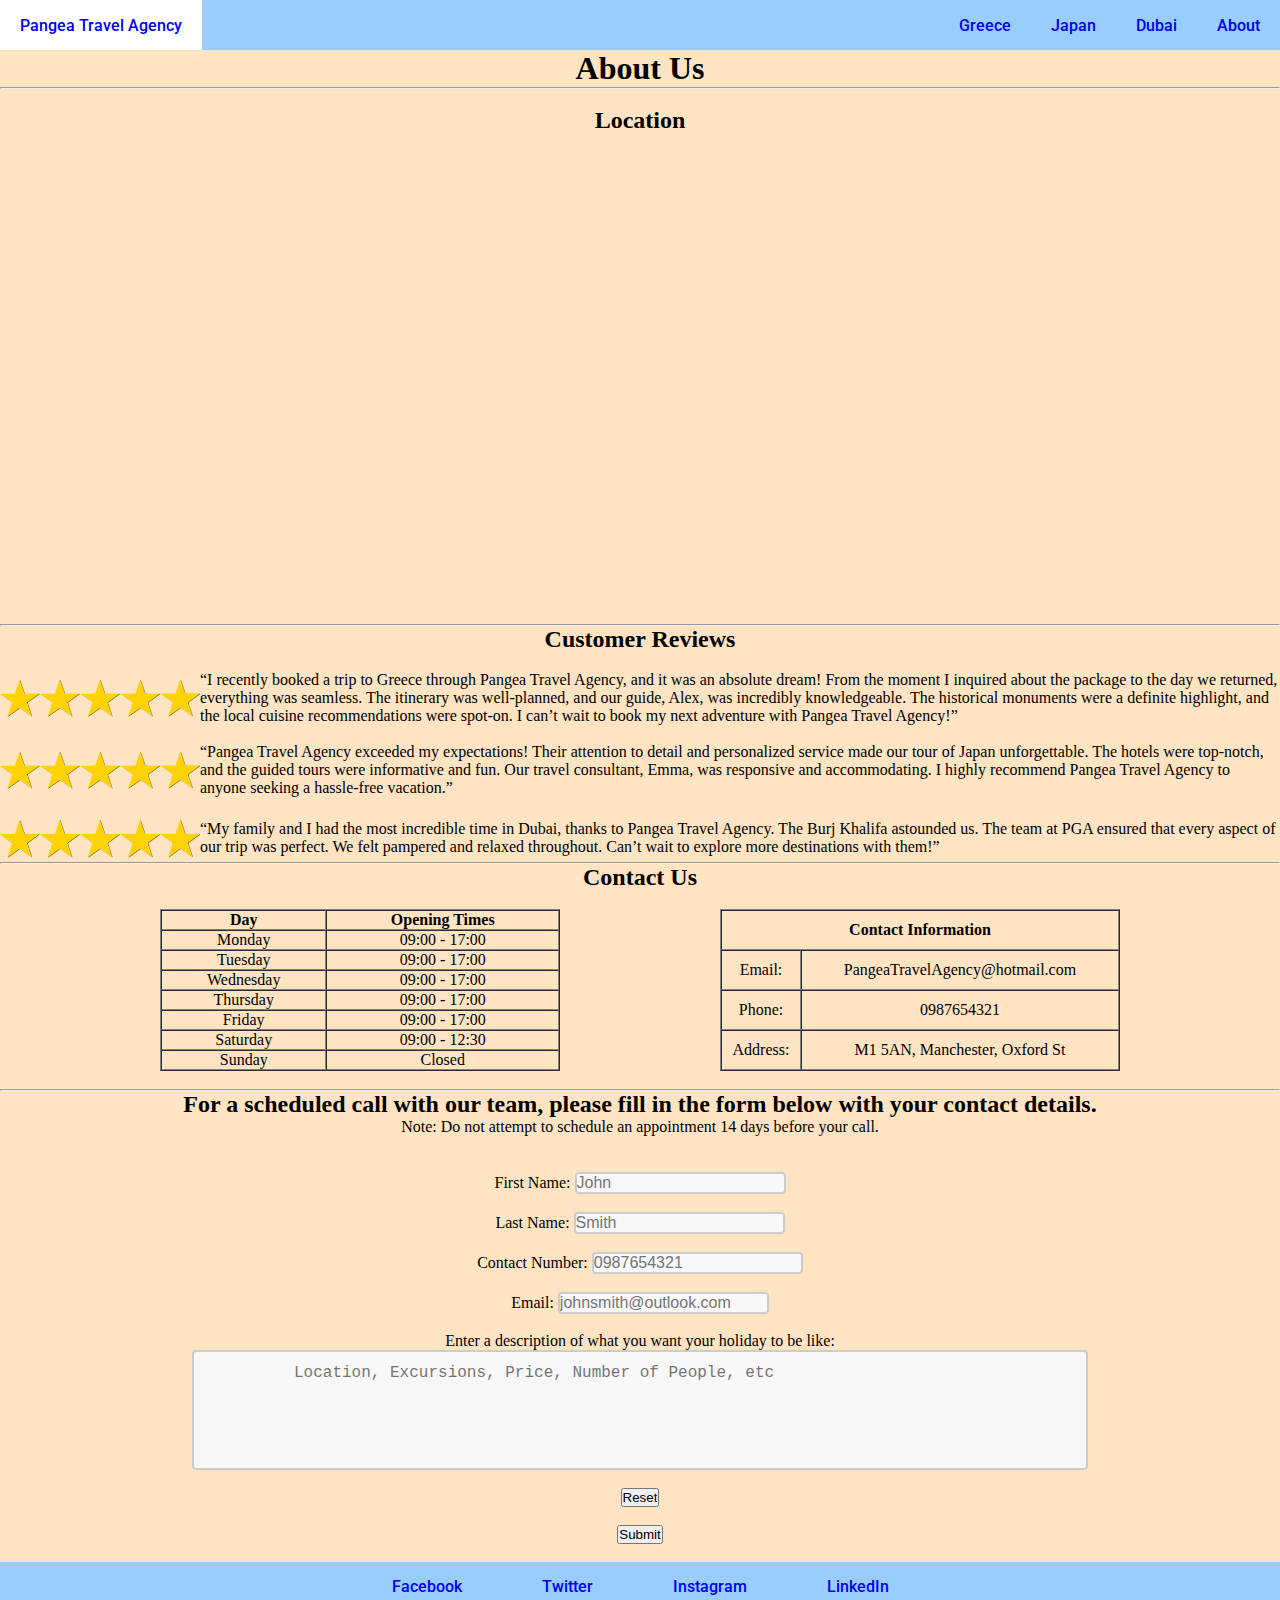
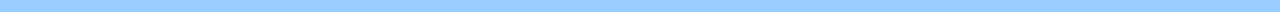
<file: About.html>
<!DOCTYPE html>
<html lang="en">
<head>
    <meta charset="UTF-8">
    <meta name="viewport" content="width=device-width, initial-scale=1.0">
    <title>About - Travel with Pangea</title>
    <link rel="stylesheet" href="style5.css">
</head>
<body>
    <nav>
        <ul>
            <li><a href="./index.html">Pangea Travel Agency</a></li>
            <li><a href="./greece2.html">Greece</a></li>
            <li><a href="./japan3.html">Japan</a></li>
            <li><a href="./dubai4.html">Dubai</a></li>
            <li><a href="./About.html">About</a></li>
        </ul>
    </nav>
    <h1>About Us</h1>
    <hr>
    <br>
    <div class="locationdiv">
        <h2>Location</h2>
        <br>
        <p><iframe src="https://www.google.com/maps/embed?pb=!1m18!1m12!1m3!1d37983.73054895842!2d-2.136339433173046!3d53.48663071099261!2m3!1f0!2f0!3f0!3m2!1i1024!2i768!4f13.1!3m3!1m2!1s0x487bb104b6dd1a0f%3A0xba65bddabb18ae52!2sGoogle%20Manchester!5e0!3m2!1sen!2suk!4v1711360537235!5m2!1sen!2suk" width="600" height="450" style="border:0;" allowfullscreen="" loading="lazy" referrerpolicy="no-referrer-when-downgrade"></iframe></p>
    </div>
    <br>
    <hr>
    <h2>Customer Reviews</h2>
    <br>
    <div class="reviews">
        <div class="review1">
        <img src="./stars.png" width="200px" alt="An image of 5 stars">
            <q class="q1">I recently booked a trip to Greece through Pangea Travel Agency, and it was an absolute dream! From the moment I inquired about the package to the day we returned, everything was seamless. The itinerary was well-planned, and our guide, Alex, was incredibly knowledgeable. The historical monuments were a definite highlight, and the local cuisine recommendations were spot-on. I can’t wait to book my next adventure with Pangea Travel Agency!</q>
        </div>
        <br>
        <div class="review2">
            <img src="./stars.png" width="200px" alt="An image of 5 stars">
            <q class="q2">Pangea Travel Agency exceeded my expectations! Their attention to detail and personalized service made our tour of Japan unforgettable. The hotels were top-notch, and the guided tours were informative and fun. Our travel consultant, Emma, was responsive and accommodating. I highly recommend Pangea Travel Agency to anyone seeking a hassle-free vacation.</q>
        </div>
        <br>
        <div class="review3">
            <img src="./stars.png" width="200px" alt="An image of 5 stars">
            <q class="q3">My family and I had the most incredible time in Dubai, thanks to Pangea Travel Agency. The Burj Khalifa astounded us. The team at PGA ensured that every aspect of our trip was perfect. We felt pampered and relaxed throughout. Can’t wait to explore more destinations with them!</q>
        </div>
    </div>
    <hr>
    <h2>Contact Us</h2>
    <br>

    <div class="contactinformation">
        <!-- <div class="Openingtimes">
            <h3>Opening Times:</h3>
            <p>Monday - 09:00 - 17:00</p>
            <p>Tuesday - 09:00 - 17:00</p>
            <p>Wednesday - 09:00 - 17:00</p>
            <p>Thursday - 09:00 - 17:00</p>
            <p>Friday - 09:00 - 17:00</p>
            <p>Saturday - 09:00 - 17:00</p>
            <p>Sunday - Closed</p>
        </div>
        <div class="contactinformation2"> -->
        <table width="400" align="center" border="1" cellspacing="0" cellpadding="0">
            <tr>
                <th>Day</th>
                <th>Opening Times</th>
            </tr>
            <tr>
                <td>Monday</td>
                <td>09:00 - 17:00</td>
            </tr>
            <tr>
                <td>Tuesday</td>
                <td>09:00 - 17:00</td>
            </tr>
            <tr>
                <td>Wednesday</td>
                <td>09:00 - 17:00</td>
            </tr>
            <tr>
                <td>Thursday</td>
                <td>09:00 - 17:00</td>
            </tr>
            <tr>
                <td>Friday</td>
                <td>09:00 - 17:00</td>
            </tr>
            <tr>
                <td>Saturday</td>
                <td>09:00 - 12:30</td>
            </tr>
            <tr>
                <td>Sunday</td>
                <td>Closed</td>
            </tr>
        </table>
        <table width="400" align="center" border="1" cellspacing="0" cellpadding="0">
            <tr>
                <th colspan="2">Contact Information</th>
            </tr>
            <tr>
                <td>Email:</td>
                <td>PangeaTravelAgency@hotmail.com</td>
            </tr>
            <tr>
                <td>Phone:</td>
                <td>0987654321
            </tr>
            <tr>
                <td>Address:</td>
                <td>M1 5AN, Manchester, Oxford St
            </tr>
        </table>
            <!-- <h3>Contact Information</h3>
            <br>
            <p>Email: PangeaTravelAgency@hotmail.com</p>
        <br>
            <p>Phone: 0987654321</p>
        <br>
            <p>Address: M1 5AN, Manchester, Oxford St</p>

        </div> -->
    </div>
    <br>
    <hr>
    <h2>For a scheduled call with our team, please fill in the form below with your contact details.</h2>
    <p class="p1">Note: Do not attempt to schedule an appointment 14 days before your call.</p>

    <br>
    <br>

    <form>
        <div class="formfirstname">
            <!-- TELLS USER WHAT TO PUT IN -->
            <label for="fname">First Name:</label>
            <input type="text" id="fname" name="fname" placeholder="John">
        </div>
        <br>
        <div class="formlastname">
            <!-- TELLS USER WHAT TO PUT IN -->
            <label for="lname">Last Name:</label>
            <input type="text" id="lname" name="lname" placeholder="Smith">
        </div>
        <br>
        <div class="formnumber">
            <!-- TELLS USER WHAT TO PUT IN -->
            <label for="fnumber">Contact Number:</label>
            <input type="integer" id="fnumber" name="fnumber" placeholder="0987654321">
        </div>
        <br>
        <div class="formemail">
            <!-- TELLS USER WHAT TO PUT IN -->
            <label for="email">Email:</label>
            <input type="text" id="email" name="email" placeholder="johnsmith@outlook.com">
        </div>
        <br>
        <div class="formdescription">
            <!-- TELLS USER WHAT TO PUT IN -->
            <div class="fd">
                <label for="fd">Enter a description of what you want your holiday to be like:</label>
            </div>
            <textarea type="text" id="fd" name="fd" placeholder="Location, Excursions, Price, Number of People, etc"></textarea>
        </div>
        <br>
        <div class="formreset">
            <input type="reset">
        </div>
        <br>
        <div class="formsubmit">
            <input type="submit">
        </div>
    </form>
    <br>

    <nav2>
        <ul>
            <li><a href="./About.html">Facebook</a></li>
            <li><a href="./About.html">Twitter</a></li>
            <li><a href="./About.html">Instagram</a></li>
            <li><a href="./About.html">LinkedIn</a></li>
        </ul>
    </nav2>

</body>
</html>
</file>
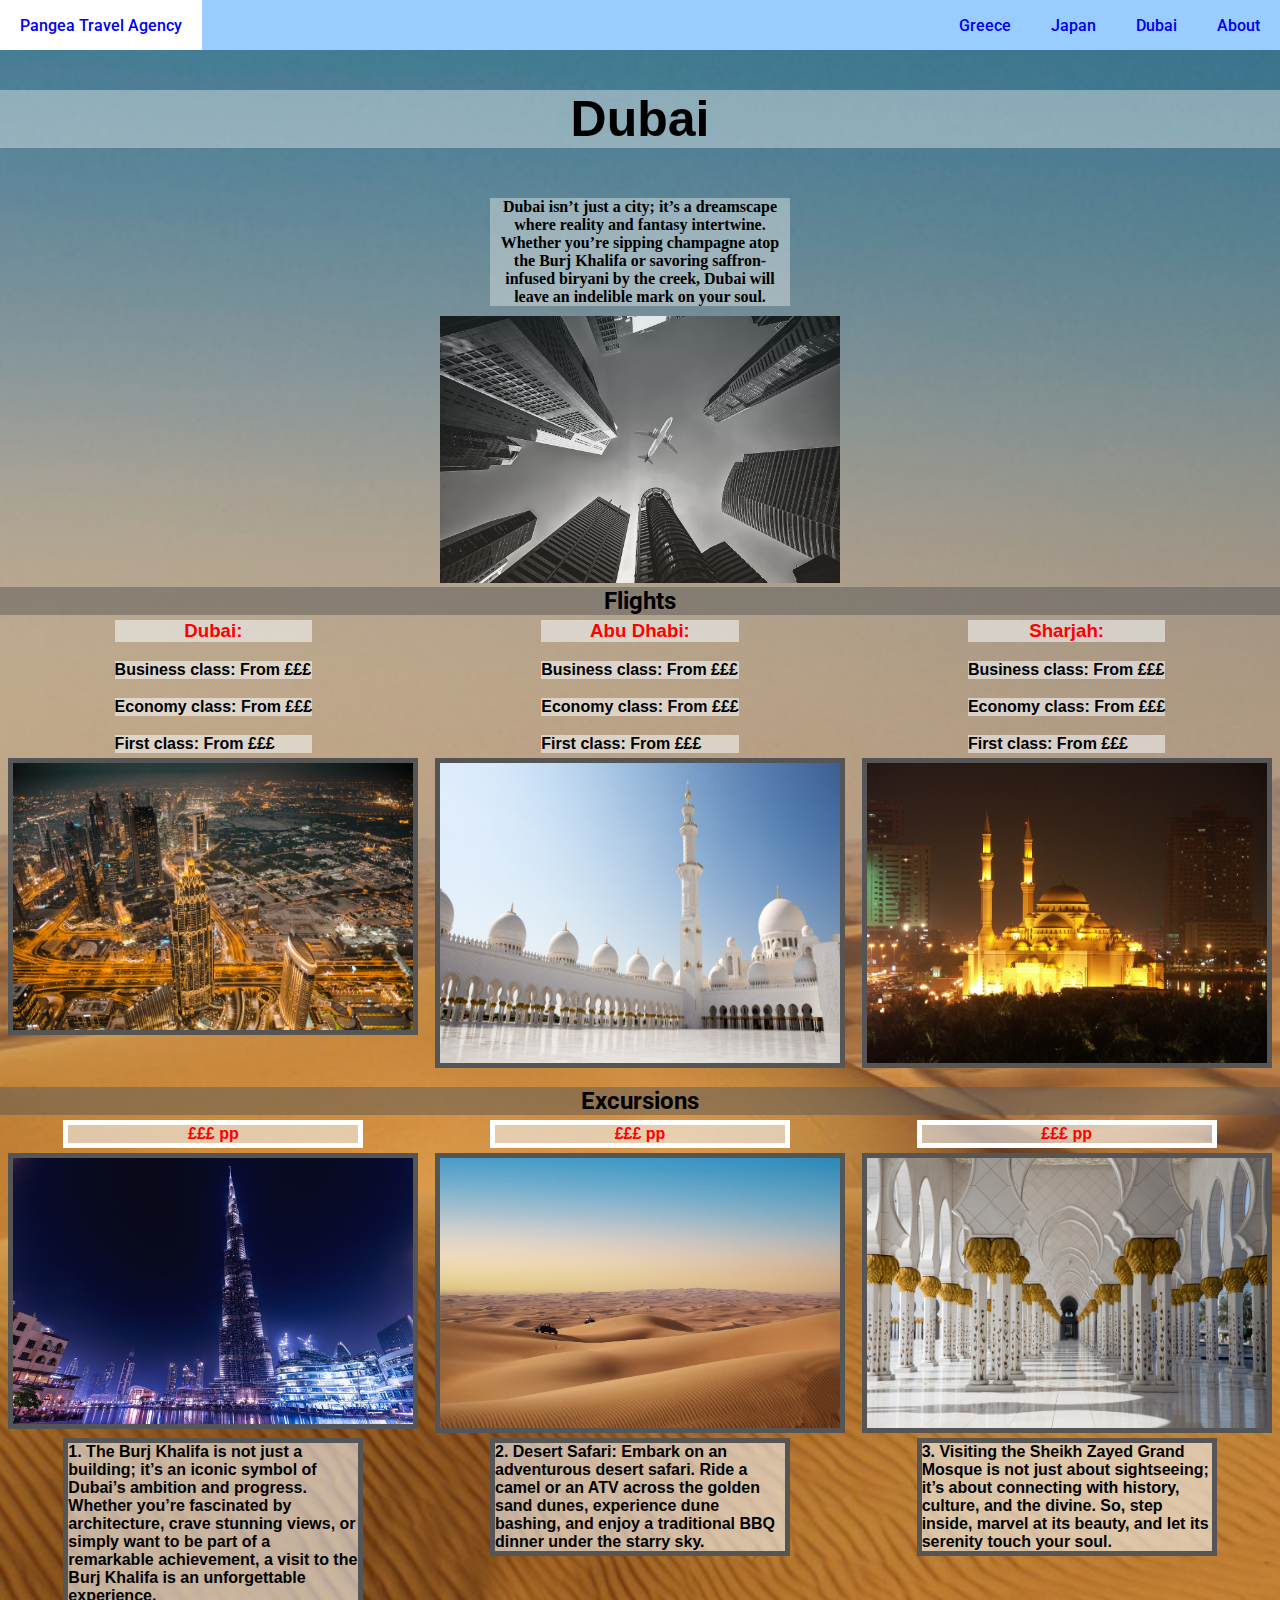
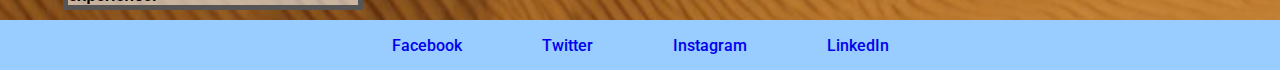
<file: dubai4.html>
<!DOCTYPE html>
<html lang="en">
<head>
    <meta charset="UTF-8">
    <meta name="viewport" content="width=device-width, initial-scale=1.0">
    <title>Travel to Dubai - Travel with Pangea</title>
    <link rel="stylesheet" href="style4.css">
</head>
<body>
    <!-- TOP NAVIGATION BAR -->
    <nav>
        <ul>
            <li><a href="./index.html">Pangea Travel Agency</a></li>
            <li><a href="./greece2.html">Greece</a></li>
            <li><a href="./japan3.html">Japan</a></li>
            <li><a href="./dubai4.html">Dubai</a></li>
            <li><a href="./About.html">About</a></li>
        </ul>
    </nav>

    <h1>Dubai</h1>

    <div class="paragraph1">
        <p>Dubai isn’t just a city; it’s a dreamscape where reality and fantasy intertwine. Whether you’re sipping champagne atop the Burj Khalifa or savoring saffron-infused biryani by the creek, Dubai will leave an indelible mark on your soul. </p>
    </div>

    <div class="airplane1">
        <img src="./airplane.jpg" alt="A grey stock image of an airplane." width="400px"/>
    </div>

    <h2>Flights</h2>

    <div class="pricesofflights">
       <!-- <h2>Flights</h2> -->
       <div class="Okinawa">
        <h3>Dubai:</h3>
            <br>
            <p>Business class: From £££</p>
            <br>
            <p>Economy class: From £££</p>
            <br>
            <p>First class: From £££</p>
        </div>
        <div class="BusinessClass">
            <h3>Abu Dhabi:</h3>
                <br>
            <p>Business class: From £££</p>
            <br>
            <p>Economy class: From £££</p>
            <br>
            <p>First class: From £££</p>
        </div>
        <div class="BusinessClass">
            <h3>Sharjah:</h3>
                <br>
            <p>Business class: From £££</p>
            <br>
            <p>Economy class: From £££</p>
            <br>
            <p>First class: From £££</p>
        </div>
    </div>

    <div class="flightsimages">
        <div class="japan1">
                <img src="./Dubai.jpg" alt="A picture of Dubai at night.  The lights are dazzling as the city stays alive at night, with cars driving and lights brightening the sky." width="400px"/>
        </div>
            <img src="./Abu dhabi.jpg" alt="A picture of Abu Dhabi, more specifically, the Mosque that is located there. Learn more about this below!" width="400px"/>
            <img src="./Sharjah.jpg" alt="An image of Sharjah - A city within the UAE.  Not as popular as the other cities, but still a centre for education and culture" width="400px" />
        </a>
    </div>
    <!-- <div class="paragraph2">
        <p>Dubai isn’t just a city; it’s a dreamscape where reality and fantasy intertwine. Whether you’re sipping champagne atop the Burj Khalifa or savoring saffron-infused biryani by the creek, Dubai will leave an indelible mark on your soul. </p>
    </div> -->
    <br>

    <!-- PRICES -->
    <h2>Excursions</h2>

    <!-- <div class="paragraph2">
        <p>Dubai isn’t just a city; it’s a dreamscape where reality and fantasy intertwine. Whether you’re sipping champagne atop the Burj Khalifa or savoring saffron-infused biryani by the creek, Dubai will leave an indelible mark on your soul. </p>
    </div> -->

    <!-- PRICES -->

    <div class="textforimages2">
        <div class="pricebox1">
            <p>£££ pp</p>
        </div>
        <div class="pricebox2">
            <p>£££ pp</p>
        </div>
        <div class="pricebox3">
            <p>£££ pp</p>
        </div>
    </div>

    <div class="container1">
        
    <div class="textforimages2">
        <div class="dubai1">
                <img src="./burjkhalifa.jpg" alt="A picture of the Burj Khalifa.  Learn more below" width="400px"/>
        </div>
            <img src="./sanduneofdubai.jpg" alt="A sand dune of Dubai.  We can see little hills and sand as far as the eye can see.  Dune buggys are being ridden on these.  Learn more below!" width="400px"/>
            <img src="./mosquedubai.jpg" alt="The grand mosque in Abu Dhabi.  A remarkable design.  Learn more below!" width="400px"/>
        </a>
    </div>
    <div class="textforimages">
        <div class="box1">
            <p>1. The Burj Khalifa is not just a building; it’s an iconic symbol of Dubai’s ambition and progress. Whether you’re fascinated by architecture, crave stunning views, or simply want to be part of a remarkable achievement, a visit to the Burj Khalifa is an unforgettable experience. </p>
        </div>
        <div class="box2">
            <p>2. Desert Safari: Embark on an adventurous desert safari. Ride a camel or an ATV across the golden sand dunes, experience dune bashing, and enjoy a traditional BBQ dinner under the starry sky.  </p>
        </div>
        <div class="box3">
            <p>3. Visiting the Sheikh Zayed Grand Mosque is not just about sightseeing; it’s about connecting with history, culture, and the divine. So, step inside, marvel at its beauty, and let its serenity touch your soul.</p>
        </div>
    </div>

    
    <nav2>
        <ul>
            <li><a href="./dubai4.html">Facebook</a></li>
            <li><a href="./dubai4.html">Twitter</a></li>
            <li><a href="./dubai4.html">Instagram</a></li>
            <li><a href="./dubai4.html">LinkedIn</a></li>
        </ul>
    </nav2>

    <!-- <span style="display:inline-block; width: 20px;"></span> -->
</body>
</html>
</file>
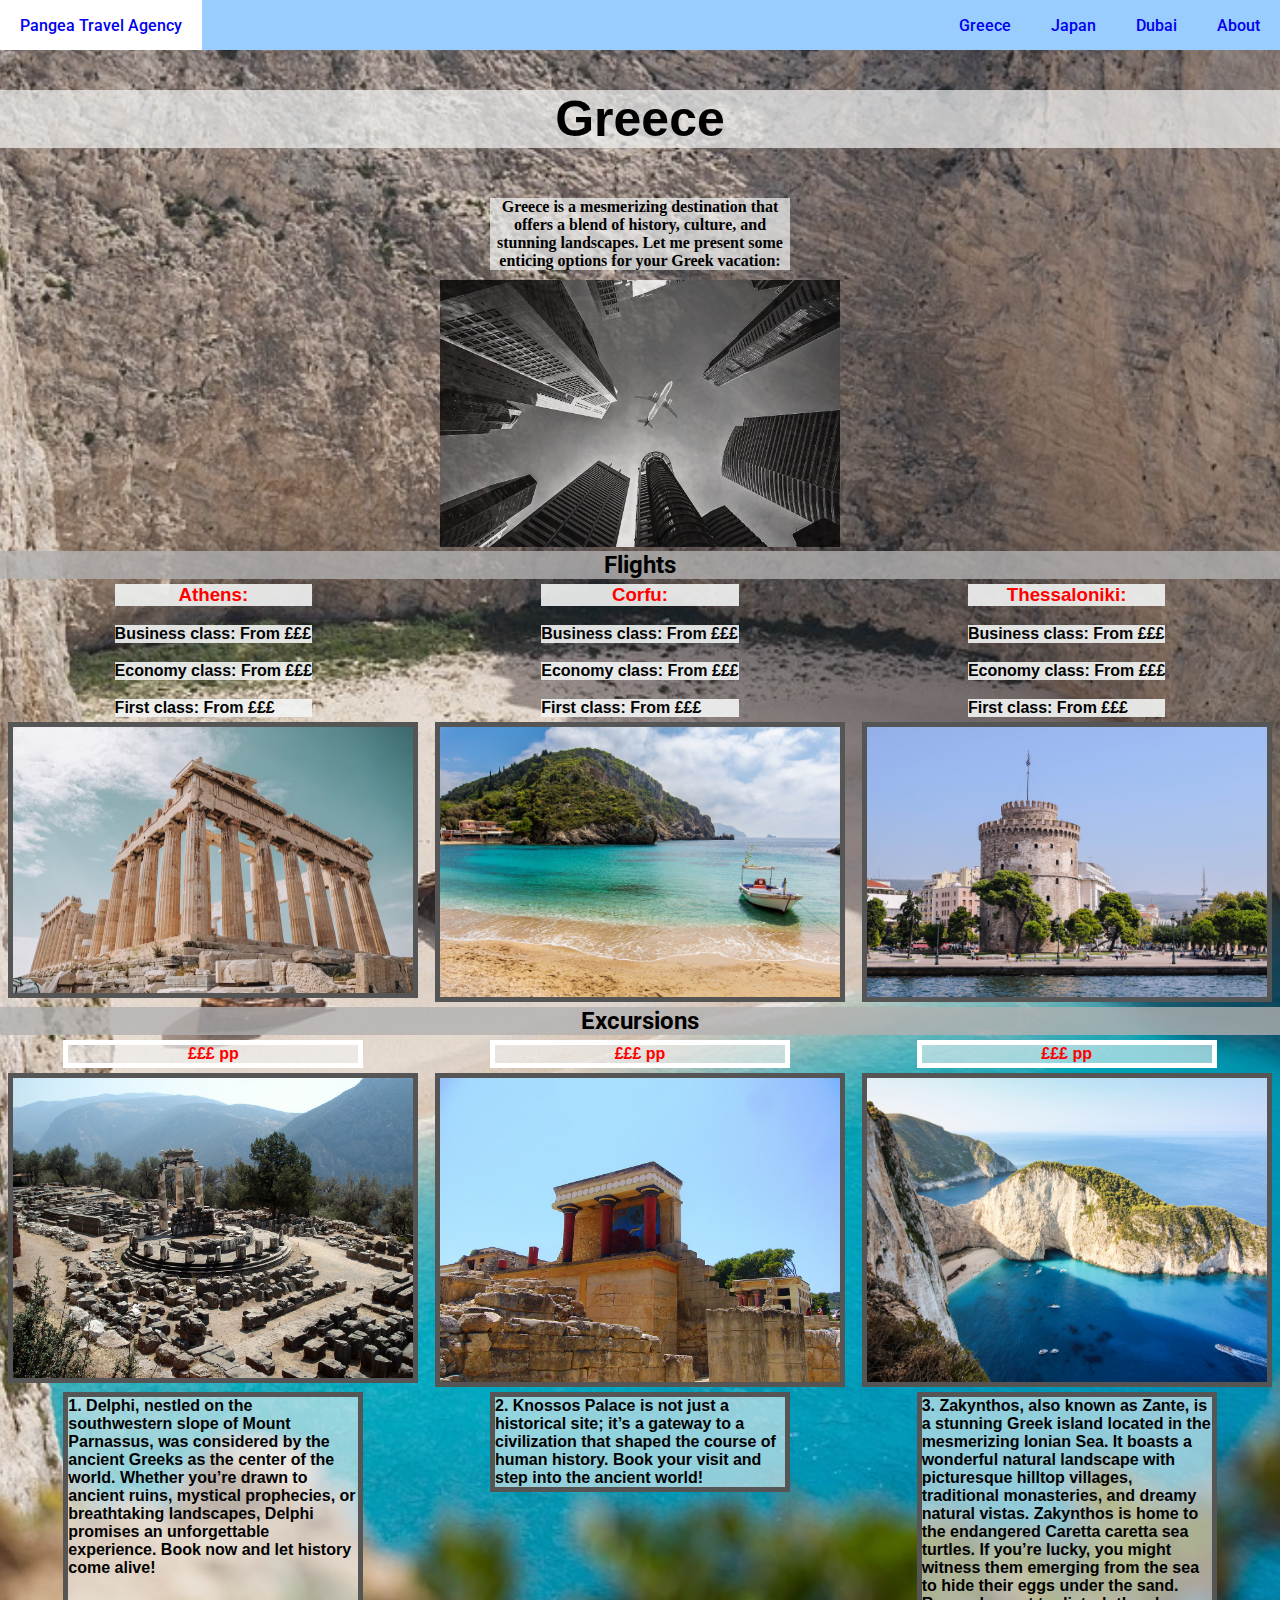
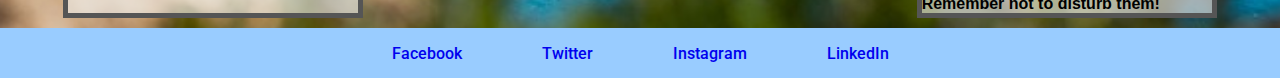
<file: greece2.html>
<!DOCTYPE html>
<html lang="en">
<head>
    <meta charset="UTF-8">
    <meta name="viewport" content="width=device-width, initial-scale=1.0">
    <title>Travel to Greece - Travel with Pangea</title>
    <link rel="stylesheet" href="style2.css">
</head>
<body>
    <!-- TOP NAVIGATION BAR -->
    <nav>
        <ul>
            <li><a href="./index.html">Pangea Travel Agency</a></li>
            <li><a href="./greece2.html">Greece</a></li>
            <li><a href="./japan3.html">Japan</a></li>
            <li><a href="./dubai4.html">Dubai</a></li>
            <li><a href="./About.html">About</a></li>
        </ul>
    </nav>

    <h1>Greece</h1>

    <div class="paragraph1">
        <p>Greece is a mesmerizing destination that offers a blend of history, culture, and stunning landscapes. Let me present some enticing options for your Greek vacation:</p>
    </div>

    <div class="airplane1">
        <img src="./airplane.jpg" alt="A grey stock image of an airplane." width="400px"/>
    </div>

    <h2>Flights</h2>

    <div class="pricesofflights">
       <!-- <h2>Flights</h2> -->
       <div class="Okinawa">
        <h3>Athens:</h3>
            <br>
            <p>Business class: From £££</p>
            <br>
            <p>Economy class: From £££</p>
            <br>
            <p>First class: From £££</p>
        </div>
        <div class="BusinessClass">
            <h3>Corfu:</h3>
                <br>
            <p>Business class: From £££</p>
            <br>
            <p>Economy class: From £££</p>
            <br>
            <p>First class: From £££</p>
        </div>
        <div class="BusinessClass">
            <h3>Thessaloniki:</h3>
                <br>
            <p>Business class: From £££</p>
            <br>
            <p>Economy class: From £££</p>
            <br>
            <p>First class: From £££</p>
        </div>
    </div>

    <div class="flightsimages">
        <div class="japan1">
                <img src="./greece_2.jpeg" alt="A picture of the parthenon in Athens for the purposes of advertising" width="400px"/>
        </div>
            <img src="./Corfu.jpg" alt="A picture of Corfu - Greece" width="400px"/>
            <img src="./Thessaloniki.jpg" alt="An image a castle in Thessaloniki to advertise the location" width="400px" />
        </a>
    </div>

    <!-- <div class="paragraph2">
        <p>Dubai isn’t just a city; it’s a dreamscape where reality and fantasy intertwine. Whether you’re sipping champagne atop the Burj Khalifa or savoring saffron-infused biryani by the creek, Dubai will leave an indelible mark on your soul. </p>
    </div> -->
    
    <!-- PRICES -->
    <h2>Excursions</h2>

    <div class="textforimages2">
        <div class="pricebox1">
            <p>£££ pp</p>
        </div>
        <div class="pricebox2">
            <p>£££ pp</p>
        </div>
        <div class="pricebox3">
            <p>£££ pp</p>
        </div>
    </div>

    <div class="container1">
        
    <div class="textforimages2">
        <div class="greece1">
                <img src="./greece_6-delphi.jpg" alt="A picture of the delphi. More information on this below." width="400px"/>
        </div>
            <img src="./greece_7-palaceofknosos.jpg" alt="A picture of the palace of knosos.  More information of this below" width="400px"/>
            <img src="./greece_4.jpeg" alt="An image of a part of the Greek isand of Zakynthos.  More on this below" width="400px"/>
        </a>
    </div>
    <div class="textforimages">
        <div class="box1">
            <p>1.  Delphi, nestled on the southwestern slope of Mount Parnassus, was considered by the ancient Greeks as the center of the world. Whether you’re drawn to ancient ruins, mystical prophecies, or breathtaking landscapes, Delphi promises an unforgettable experience.  Book now and let history come alive! </p>
        </div>
        <div class="box2">
            <p>2. Knossos Palace is not just a historical site; it’s a gateway to a civilization that shaped the course of human history. Book your visit and step into the ancient world! </p>
        </div>
        <div class="box3">
            <p>3. Zakynthos, also known as Zante, is a stunning Greek island located in the mesmerizing Ionian Sea. It boasts a wonderful natural landscape with picturesque hilltop villages, traditional monasteries, and dreamy natural vistas. Zakynthos is home to the endangered Caretta caretta sea turtles. If you’re lucky, you might witness them emerging from the sea to hide their eggs under the sand. Remember not to disturb them!</p>
        </div>
    </div>

    
    <nav2>
        <ul>
            <li><a href="./greece2.html">Facebook</a></li>
            <li><a href="./greece2.html">Twitter</a></li>
            <li><a href="./greece2.html">Instagram</a></li>
            <li><a href="./greece2.html">LinkedIn</a></li>
        </ul>
    </nav2>

    <!-- <span style="display:inline-block; width: 20px;"></span> -->
</body>
</html>
</file>
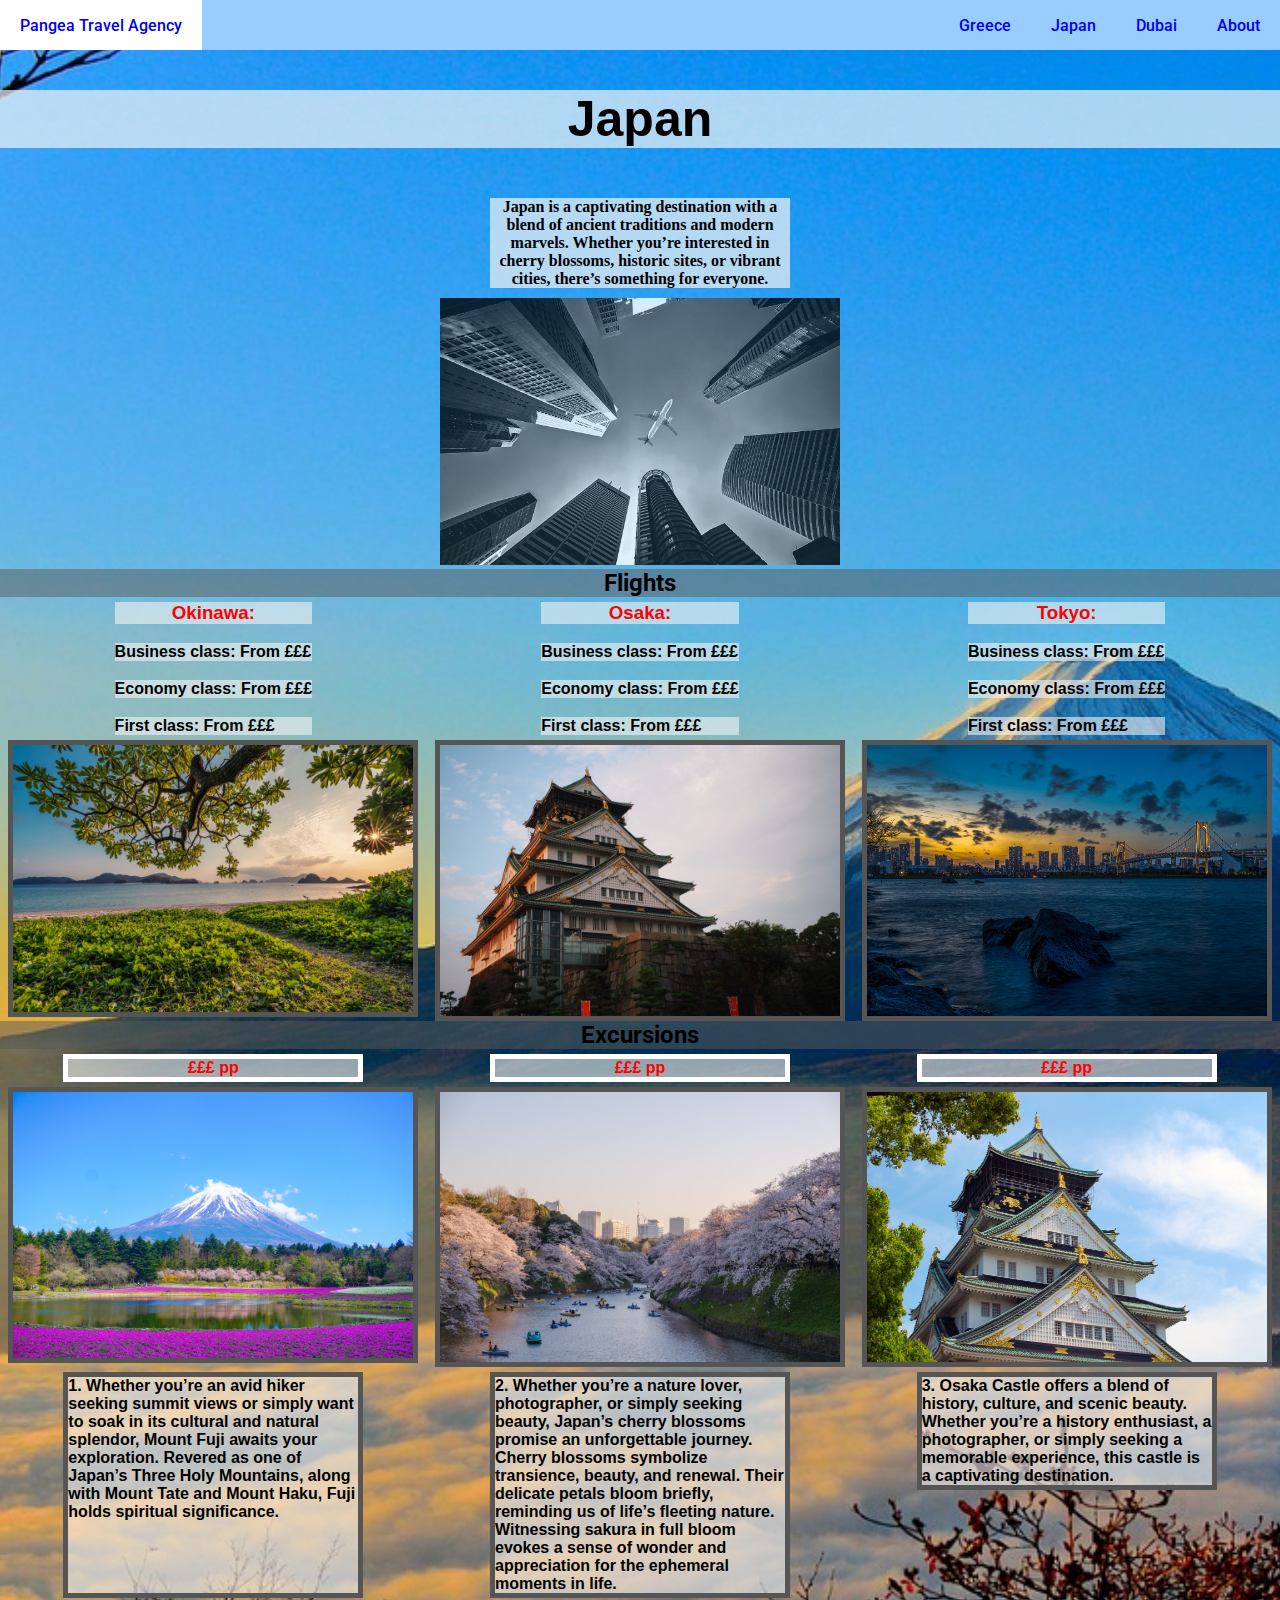
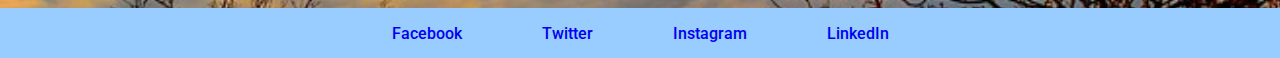
<file: japan3.html>
<!DOCTYPE html>
<html lang="en">
<head>
    <meta charset="UTF-8">
    <meta name="viewport" content="width=device-width, initial-scale=1.0">
    <title>Travel to Japan - Travel with Pangea</title>
    <link rel="stylesheet" href="style3.css">
</head>
<body>
    <!-- TOP NAVIGATION BAR -->
    <nav>
        <ul>
            <li><a href="./index.html">Pangea Travel Agency</a></li>
            <li><a href="./greece2.html">Greece</a></li>
            <li><a href="./japan3.html">Japan</a></li>
            <li><a href="./dubai4.html">Dubai</a></li>
            <li><a href="./About.html">About</a></li>
        </ul>
    </nav>

    <h1>Japan</h1>

    <div class="paragraph1">
        <p>Japan is a captivating destination with a blend of ancient traditions and modern marvels. Whether you’re interested in cherry blossoms, historic sites, or vibrant cities, there’s something for everyone.</p>
    </div>

    <div class="airplane1">
        <img src="./airplane.jpg" alt="A grey stock image of an airplane." width="400px"/>
    </div>

    <h2>Flights</h2>

    <div class="pricesofflights">
       <!-- <h2>Flights</h2> -->
       <div class="Okinawa">
        <h3>Okinawa:</h3>
            <br>
            <p>Business class: From £££</p>
            <br>
            <p>Economy class: From £££</p>
            <br>
            <p>First class: From £££</p>
        </div>
        <div class="BusinessClass">
            <h3>Osaka:</h3>
                <br>
            <p>Business class: From £££</p>
            <br>
            <p>Economy class: From £££</p>
            <br>
            <p>First class: From £££</p>
        </div>
        <div class="BusinessClass">
            <h3>Tokyo:</h3>
                <br>
            <p>Business class: From £££</p>
            <br>
            <p>Economy class: From £££</p>
            <br>
            <p>First class: From £££</p>
        </div>
    </div>

    <div class="flightsimages">
        <div class="japan1">
                <img src="./Okinawa.jpg" alt="A picture of Okinawa." width="400px"/>
        </div>
            <img src="./Osaka.jpg" alt="A picture of Osaka" width="400px"/>
            <img src="./Tokyo.jpg" alt="An image of Tokyo" width="400px" />
        </a>
    </div>

    <h2>Excursions</h2>

    <!-- <div class="paragraph2">
        <p>Dubai isn’t just a city; it’s a dreamscape where reality and fantasy intertwine. Whether you’re sipping champagne atop the Burj Khalifa or savoring saffron-infused biryani by the creek, Dubai will leave an indelible mark on your soul. </p>
    </div> -->

    <!-- PRICES -->

    <div class="textforimages2">
        <div class="pricebox1">
            <p>£££ pp</p>
        </div>
        <div class="pricebox2">
            <p>£££ pp</p>
        </div>
        <div class="pricebox3">
            <p>£££ pp</p>
        </div>
    </div>

    <div class="container1">
        
    <div class="textforimages2">
        <div class="japan1">
                <img src="./mount-fuji-8010752_1920.jpg" alt="A picture of Mount Fuji in Japan" width="400px"/>
        </div>
            <img src="./japan_5.jpeg" alt="A picture of a couple of Japan's famous cherry blossom trees on both sides of a clean, blue river." width="400px"/>
            <img src="./osaka 2.jpg" alt="An image of Osaka's traditional and famous Osaka castle.  Learn more about this below" width="400px"/>
        </a>
    </div>
    <div class="textforimages">
        <div class="box1">
            <p>1. Whether you’re an avid hiker seeking summit views or simply want to soak in its cultural and natural splendor, Mount Fuji awaits your exploration.  Revered as one of Japan’s Three Holy Mountains, along with Mount Tate and Mount Haku, Fuji holds spiritual significance.  </p>
        </div>
        <div class="box2">
            <p>2. Whether you’re a nature lover, photographer, or simply seeking beauty, Japan’s cherry blossoms promise an unforgettable journey. Cherry blossoms symbolize transience, beauty, and renewal. Their delicate petals bloom briefly, reminding us of life’s fleeting nature. Witnessing sakura in full bloom evokes a sense of wonder and appreciation for the ephemeral moments in life.</p>
        </div>
        <div class="box3">
            <p>3. Osaka Castle offers a blend of history, culture, and scenic beauty. Whether you’re a history enthusiast, a photographer, or simply seeking a memorable experience, this castle is a captivating destination.</p>
        </div>
    </div>

    
    <nav2>
        <ul>
            <li><a href="./japan3.html">Facebook</a></li>
            <li><a href="./japan3.html">Twitter</a></li>
            <li><a href="./japan3.html">Instagram</a></li>
            <li><a href="./japan3.html">LinkedIn</a></li>
        </ul>
    </nav2>

    <!-- <span style="display:inline-block; width: 20px;"></span> -->
</body>
</html>
</file>
<file: style5.css>
@import url('https://fonts.googleapis.com/css2?family=IM+Fell+DW+Pica:ital@0;1&family=Roboto:ital,wght@0,100;0,300;0,400;0,500;0,700;0,900;1,100;1,300;1,400;1,500;1,700;1,900&display=swap');

@import url('https://fonts.googleapis.com/css2?family=Roboto+Mono:ital,wght@0,100..700;1,100..700&family=Roboto:ital,wght@0,100;0,300;0,400;0,500;0,700;0,900;1,100;1,300;1,400;1,500;1,700;1,900&display=swap');

* {
    margin: 0px;
    padding: 0px;
    /* ANY ELEMENTS SIZE WILL NOT AFFECT THE BORDER OR SIZING */
    box-sizing: border-box;
}

body {
    background-color: #ffe4c4;
}

/* REFORMATS BACKGROUND OF NAV BAR ITSELF ONLY */
nav {
    background-color: #99CCFF;
    box-shadow: 3px 3px 5px rgba(red, green, blue, alpha);
}
/* UNORDERED LIST SPANS ENTIRETY OF WEBPAGE HORIZONTALLY */
nav ul {
    width: 100%;
    list-style-type: none;
    display: flex;
    justify-content: flex-end;
    align-items: center;
    /* NAV BAR IS COLOURED, CONTENTS ARE AT THE END OF THE PAGE AND CENTRE OF ITS BOX */
    /* height: ; */

}

nav li {
    height: 50px;
}

/* ADJUSTS LINKS */
nav a {
    height: 100%;
    padding: 0 20px;
    text-decoration: none;
    /* REMOVES UNDERLINE */
    display: flex;
    align-items: center;
    font-family: "Roboto", sans-serif;
    font-weight: 500;
    font-style: normal;

}

nav a:hover {
    background-color: #FFFFFF;
}

/* ALIGNS ONLY FIRST IN LIST TO THE LEFT*/
nav li:first-child {
    margin-right: auto;
}


h1 {
    text-align: center;
}

.locationdiv {
    display: block;
    text-align: center;
}

h2 {
    text-align: center;
}

q {
    font-weight: 500;
}

.review1 {
    display: flex;
    align-items: center;
}
.review2 {
    display: flex;
    align-items: center;
}

.review3 {
    display: flex;
    align-items: center;
}

.contactinformation{
    display: flex;
    justify-content: space-evenly;
}


.p1 {
    text-align: center;
}

form {
    display: block;
    text-align: center;
    font-size: 16px;
}

#fname {
    box-sizing: border-box;
    border: 2px solid #ccc;
    border-radius: 4px;
    background-color: #f8f8f8;
    font-size: 16px;
}

#lname {
    box-sizing: border-box;
    border: 2px solid #ccc;
    border-radius: 4px;
    background-color: #f8f8f8;
    font-size: 16px;
}

#email {
    box-sizing: border-box;
    border: 2px solid #ccc;
    border-radius: 4px;
    background-color: #f8f8f8;
    font-size: 16px;
}

#fnumber {
    box-sizing: border-box;
    border: 2px solid #ccc;
    border-radius: 4px;
    background-color: #f8f8f8;
    font-size: 16px;
}

.fd {
    /* text-align: center;
    align-items: center; */
    font-size: 16px;
}

#fd {
    width: 70%;
    height: 120px;
    padding: 12px 100px;
    box-sizing: border-box;
    border: 2px solid #ccc;
    border-radius: 4px;
    background-color: #f8f8f8;
    font-size: 16px;
    resize: none;
    text-align: left;
    vertical-align: top;
  }








nav2 {
    background-color: #99CCFF;
}
/* UNORDERED LIST SPANS ENTIRETY OF WEBPAGE HORIZONTALLY */
nav2 ul {
    background-color: #99CCFF;
    /* margin-top: 333px; */
    margin-bottom: 0px;
    width: 100%;
    list-style-type: none;
    display: flex;
    justify-content: center;
    align-items: center;
    /* NAV BAR IS COLOURED, CONTENTS ARE AT THE END OF THE PAGE AND CENTRE OF ITS BOX */

}

nav2 li {
    height: 50px;
}

/* ADJUSTS LINKS */
nav2 a {
    height: 100%;
    padding: 0 40px;
    text-decoration: none;
    /* REMOVES UNDERLINE */
    display: flex;
    align-items: center;
    font-family: "Roboto", sans-serif;
    font-weight: 500;
    font-style: normal;

}

nav2 a:hover {
    background-color: #FFFFFF;
}

table td {
    text-align: center;
}

table th {
    text-align: center;
}
</file>
<file: style4.css>
@import url('https://fonts.googleapis.com/css2?family=IM+Fell+DW+Pica:ital@0;1&family=Roboto:ital,wght@0,100;0,300;0,400;0,500;0,700;0,900;1,100;1,300;1,400;1,500;1,700;1,900&display=swap');

@import url('https://fonts.googleapis.com/css2?family=Roboto+Mono:ital,wght@0,100..700;1,100..700&family=Roboto:ital,wght@0,100;0,300;0,400;0,500;0,700;0,900;1,100;1,300;1,400;1,500;1,700;1,900&display=swap');

* {
    margin: 0px;
    padding: 0px;
}

body {
min-height: 100vh; 
font-family: "Roboto", sans-serif;
font-weight: 300;
font-style: normal;
background-image: url(./dubaidesert.jpg);
background-size: cover;
background-repeat: no-repeat;
background-position: center;
}
nav {
    background-color: #99CCFF;
    box-shadow: 3px 3px 5px rgba(red, green, blue, alpha);
}
/* UNORDERED LIST SPANS ENTIRETY OF WEBPAGE HORIZONTALLY */
nav ul {
    width: 100%;
    list-style-type: none;
    display: flex;
    justify-content: flex-end;
    align-items: center;
    /* NAV BAR IS COLOURED, CONTENTS ARE AT THE END OF THE PAGE AND CENTRE OF ITS BOX */
    /* height: ; */

}

nav li {
    height: 50px;
}

/* ADJUSTS LINKS */
nav a {
    height: 100%;
    padding: 0 20px;
    text-decoration: none;
    /* REMOVES UNDERLINE */
    display: flex;
    align-items: center;
    font-family: "Roboto", sans-serif;
    font-weight: 500;
    font-style: normal;

}

nav a:hover {
    background-color: #FFFFFF;
}

/* ALIGNS ONLY FIRST IN LIST TO THE LEFT*/
nav li:first-child {
    margin-right: auto;
}

.headerdiv {
    background-image: linear-gradient(#FFFFFF,#B3F0FF);
}

h1 {
    display: block;
    text-align: center;
    margin-top: 40px;
    font-family: "Secular One", sans-serif;
    font-size: 50px; 
    background-color: rgba(242, 244, 243, 0.4 );
    text-decoration: none;
}

.paragraph1 {
    margin: auto;
    margin-top: 50px;
    display: block;
    justify-content: center;
    text-align: center;
    align-items: center;
    width: 300px;
    font-family: 'Segoe UI', Tahoma, Geneva;
    font-size: 35;
    font-weight: 600;
    background-color: rgba(242, 244, 243, 0.4 );
}

.airplane1 {
    display: block;
    text-align: center;
    margin-top: 10px;
    opacity: 0.8;
}

.pricesofflights {
    display: flex;
    justify-content: space-around;
    margin-top: 5px;
}

.pricesofflights p {
    /* border:5px solid #555; */
    font-weight: 600;
    font-family: sans-serif;
    background-color: rgba(242, 244, 243, 0.6);
}
.pricesofflights h3 {
    /* border:5px solid #555; */
    text-align: center;
    font-weight: 600;
    font-family: sans-serif;
    background-color: rgba(242, 244, 243, 0.6);
    color: red;
}

.flightsimages {
    display: flex;
    justify-content: space-around;
}

.flightsimages img {
    border:5px solid #555;
    margin-top: 5px;
}

.paragraph2 {
    margin: auto;
    margin-top: 50px;
    display: block;
    justify-content: center;
    text-align: center;
    align-items: center;
    width: 300px;
    font-family: 'Segoe UI', Tahoma, Geneva;
    font-size: 35;
    font-weight: 600;
    background-color: rgba(242, 244, 243, 0.4 );
    margin-bottom: 20px;
}
nav2 {
    background-color: #99CCFF;
    /* overflow: hidden;
    position: fixed;
    bottom: 0; */
}
/* UNORDERED LIST SPANS ENTIRETY OF WEBPAGE HORIZONTALLY */
nav2 ul {
    background-color: #99CCFF;
    /* margin-top: 333px; */
    margin-bottom: 0px;
    width: 100%;
    list-style-type: none;
    display: flex;
    justify-content: center;
    align-items: center;
    /* NAV BAR IS COLOURED, CONTENTS ARE AT THE END OF THE PAGE AND CENTRE OF ITS BOX */

}

nav2 li {
    height: 50px;
}

/* ADJUSTS LINKS */
nav2 a {
    height: 100%;
    padding: 0 40px;
    text-decoration: none;
    /* REMOVES UNDERLINE */
    display: flex;
    align-items: center;
    font-family: "Roboto", sans-serif;
    font-weight: 500;
    font-style: normal;

}

nav2 a:hover {
    background-color: #FFFFFF;
}

.pricebox1 {
    width: 300px;
}
.pricebox2 {
    width: 300px;
}
.pricebox3 {
    width: 300px;
}
.textforimages2 {
    display: flex;
    justify-content: space-around;
    margin-top: 5px;
    
}

.textforimages2 p {
    border:5px solid #FFFFFF;
    font-weight: 800;
    color: red;
    font-family: sans-serif;
    background-color: rgba(242, 244, 243, 0.6);
    text-align: center;
}

.container1 img {
    border:5px solid #555;
}
/* .greecebox {
    opacity: 1;
    display: flex;
    justify-content: space-between;
    align-items: center;

} */

.textforimages {
    display: flex;
    justify-content: space-evenly;
    margin-bottom: 10px;
    margin-top: 5px;

}

.textforimages p {
    border:5px solid #555;
    font-weight: 600;
    font-family: sans-serif;
    background-color: rgba(242, 244, 243, 0.6);
}
.box1 {
    width: 300px;
    display: flex;
}

.box2 {
    width: 300px;
    margin-left: 0px;
}

.textforimages {
    display: flex;
    justify-content: space-around;
}

.box3 {
    width: 300px;
    margin-left: 0px;
}


h2 {
    text-align: center;
    background-color: rgba(90, 90, 90, 0.5);
}
</file>
<file: style2.css>
@import url('https://fonts.googleapis.com/css2?family=IM+Fell+DW+Pica:ital@0;1&family=Roboto:ital,wght@0,100;0,300;0,400;0,500;0,700;0,900;1,100;1,300;1,400;1,500;1,700;1,900&display=swap');

@import url('https://fonts.googleapis.com/css2?family=Roboto+Mono:ital,wght@0,100..700;1,100..700&family=Roboto:ital,wght@0,100;0,300;0,400;0,500;0,700;0,900;1,100;1,300;1,400;1,500;1,700;1,900&display=swap');

* {
    margin: 0px;
    padding: 0px;
}

body {
min-height: 100vh; 
font-family: "Roboto", sans-serif;
font-weight: 300;
font-style: normal;
background-image: url(./greecebackground.jpg);
background-size: cover;
background-repeat: no-repeat;
background-position: center;
}
nav {
    background-color: #99CCFF;
}
/* UNORDERED LIST SPANS ENTIRETY OF WEBPAGE HORIZONTALLY */
nav ul {
    width: 100%;
    list-style-type: none;
    display: flex;
    justify-content: flex-end;
    align-items: center;
    /* NAV BAR IS COLOURED, CONTENTS ARE AT THE END OF THE PAGE AND CENTRE OF ITS BOX */
    /* height: ; */

}

nav li {
    height: 50px;
}

/* ADJUSTS LINKS */
nav a {
    height: 100%;
    padding: 0 20px;
    text-decoration: none;
    /* REMOVES UNDERLINE */
    display: flex;
    align-items: center;
    font-family: "Roboto", sans-serif;
    font-weight: 500;
    font-style: normal;

}

nav a:hover {
    background-color: #FFFFFF;
}

/* ALIGNS ONLY FIRST IN LIST TO THE LEFT*/
nav li:first-child {
    margin-right: auto;
}

.headerdiv {
    background-image: linear-gradient(#FFFFFF,#B3F0FF);
}

h1 {
    display: block;
    text-align: center;
    margin-top: 40px;
    font-family: "Secular One", sans-serif;
    font-size: 50px; 
    background-color: rgba(242, 244, 243, 0.7);
    text-decoration: none;
}

.paragraph1 {
    margin: auto;
    margin-top: 50px;
    display: block;
    justify-content: center;
    text-align: center;
    align-items: center;
    width: 300px;
    font-family: 'Segoe UI', Tahoma, Geneva;
    font-size: 35;
    font-weight: 600;
    background-color: rgba(242, 244, 243, 0.7);
}

.airplane1 {
    display: block;
    text-align: center;
    margin-top: 10px;
    opacity: 0.8;
}

.pricesofflights {
    display: flex;
    justify-content: space-around;
    margin-top: 5px;
}

.pricesofflights p {
    /* border:5px solid #555; */
    font-weight: 600;
    font-family: sans-serif;
    background-color: rgba(242, 244, 243, 0.9);
}
.pricesofflights h3 {
    /* border:5px solid #555; */
    text-align: center;
    font-weight: 600;
    font-family: sans-serif;
    background-color: rgba(242, 244, 243, 0.9);
    color: red;
}

.flightsimages {
    display: flex;
    justify-content: space-around;
}

.flightsimages img {
    border:5px solid #555;
    margin-top: 5px;
    margin-bottom: 5px;
}

.paragraph2 {
    margin: auto;
    margin-top: 50px;
    display: block;
    justify-content: center;
    text-align: center;
    align-items: center;
    width: 300px;
    font-family: 'Segoe UI', Tahoma, Geneva;
    font-size: 35;
    font-weight: 600;
    background-color: rgba(242, 244, 243, 0.7 );
    margin-bottom: 20px;
}
nav2 {
    background-color: #99CCFF;
}
/* UNORDERED LIST SPANS ENTIRETY OF WEBPAGE HORIZONTALLY */
nav2 ul {
    background-color: #99CCFF;
    /* margin-top: 333px; */
    margin-bottom: 0px;
    width: 100%;
    list-style-type: none;
    display: flex;
    justify-content: center;
    align-items: center;
    /* NAV BAR IS COLOURED, CONTENTS ARE AT THE END OF THE PAGE AND CENTRE OF ITS BOX */

}

nav2 li {
    height: 50px;
}

/* ADJUSTS LINKS */
nav2 a {
    height: 100%;
    padding: 0 40px;
    text-decoration: none;
    /* REMOVES UNDERLINE */
    display: flex;
    align-items: center;
    font-family: "Roboto", sans-serif;
    font-weight: 500;
    font-style: normal;

}

nav2 a:hover {
    background-color: #FFFFFF;
}

.pricebox1 {
    width: 300px;
}
.pricebox2 {
    width: 300px;
}
.pricebox3 {
    width: 300px;
}
.textforimages2 {
    display: flex;
    justify-content: space-around;
    margin-top: 5px;
    
}

.textforimages2 p {
    border:5px solid #FFFFFF;
    font-weight: 800;
    color: red;
    font-family: sans-serif;
    background-color: rgba(242, 244, 243, 0.6);
    text-align: center;
}

.container1 img {
    border:5px solid #555;
}
/* .greecebox {
    opacity: 1;
    display: flex;
    justify-content: space-between;
    align-items: center;

} */

.textforimages {
    display: flex;
    justify-content: space-evenly;
    margin-bottom: 10px;
    margin-top: 5px;

}

.textforimages p {
    border:5px solid #555;
    font-weight: 600;
    font-family: sans-serif;
    background-color: rgba(242, 244, 243, 0.6);
}
.box1 {
    width: 300px;
    display: flex;
}

.box2 {
    width: 300px; 
    margin-left: 0px;
}

.textforimages {
    display: flex;
    justify-content: space-around;
}

.box3 {
    width: 300px;
    margin-left: 0px;
}

h2 {
    text-align: center;
    background-color: rgba(177, 176, 176, 0.8);
}
</file>
<file: style3.css>
@import url('https://fonts.googleapis.com/css2?family=IM+Fell+DW+Pica:ital@0;1&family=Roboto:ital,wght@0,100;0,300;0,400;0,500;0,700;0,900;1,100;1,300;1,400;1,500;1,700;1,900&display=swap');

@import url('https://fonts.googleapis.com/css2?family=Roboto+Mono:ital,wght@0,100..700;1,100..700&family=Roboto:ital,wght@0,100;0,300;0,400;0,500;0,700;0,900;1,100;1,300;1,400;1,500;1,700;1,900&display=swap');

* {
    margin: 0px;
    padding: 0px;
}

body {
min-height: 100vh; 
font-family: "Roboto", sans-serif;
font-weight: 300;
font-style: normal;
background-image: url(./japanb2.jpg);
background-size: cover;
background-repeat: no-repeat;
background-position: center;
}
nav {
    background-color: #99CCFF;
}
/* UNORDERED LIST SPANS ENTIRETY OF WEBPAGE HORIZONTALLY */
nav ul {
    width: 100%;
    list-style-type: none;
    display: flex;
    justify-content: flex-end;
    align-items: center;
    /* NAV BAR IS COLOURED, CONTENTS ARE AT THE END OF THE PAGE AND CENTRE OF ITS BOX */
    /* height: ; */

}

nav li {
    height: 50px;
}

/* ADJUSTS LINKS */
nav a {
    height: 100%;
    padding: 0 20px;
    text-decoration: none;
    /* REMOVES UNDERLINE */
    display: flex;
    align-items: center;
    font-family: "Roboto", sans-serif;
    font-weight: 500;
    font-style: normal;

}

nav a:hover {
    background-color: #FFFFFF;
}

/* ALIGNS ONLY FIRST IN LIST TO THE LEFT*/
nav li:first-child {
    margin-right: auto;
}

.headerdiv {
    background-image: linear-gradient(#FFFFFF,#B3F0FF);
}

h1 {
    display: block;
    text-align: center;
    margin-top: 40px;
    font-family: "Secular One", sans-serif;
    font-size: 50px; 
    background-color: rgba(242, 244, 243, 0.7);
    text-decoration: none;
}

.paragraph1 {
    margin: auto;
    margin-top: 50px;
    display: block;
    justify-content: center;
    text-align: center;
    align-items: center;
    width: 300px;
    font-family: 'Segoe UI', Tahoma, Geneva;
    font-size: 35;
    font-weight: 600;
    background-color: rgba(242, 244, 243, 0.7);
}

.airplane1 {
    display: block;
    text-align: center;
    margin-top: 10px;
    opacity: 0.8;
}

.pricesofflights {
    display: flex;
    justify-content: space-around;
    margin-top: 5px;
}

.pricesofflights p {
    /* border:5px solid #555; */
    font-weight: 600;
    font-family: sans-serif;
    background-color: rgba(242, 244, 243, 0.6);
}
.pricesofflights h3 {
    /* border:5px solid #555; */
    text-align: center;
    font-weight: 600;
    font-family: sans-serif;
    background-color: rgba(242, 244, 243, 0.6);
    color: red;
}

.flightsimages {
    display: flex;
    justify-content: space-around;
}

.flightsimages img {
    border:5px solid #555;
    margin-top: 5px;
}

.paragraph2 {
    margin: auto;
    margin-top: 50px;
    display: block;
    justify-content: center;
    text-align: center;
    align-items: center;
    width: 300px;
    font-family: 'Segoe UI', Tahoma, Geneva;
    font-size: 35;
    font-weight: 600;
    background-color: rgba(242, 244, 243, 0.7 );
    margin-bottom: 20px;
}
nav2 {
    background-color: #99CCFF;
}
/* UNORDERED LIST SPANS ENTIRETY OF WEBPAGE HORIZONTALLY */
nav2 ul {
    background-color: #99CCFF;
    /* margin-top: 333px; */
    margin-bottom: 0px;
    width: 100%;
    list-style-type: none;
    display: flex;
    justify-content: center;
    align-items: center;
    /* NAV BAR IS COLOURED, CONTENTS ARE AT THE END OF THE PAGE AND CENTRE OF ITS BOX */

}

nav2 li {
    height: 50px;
}

/* ADJUSTS LINKS */
nav2 a {
    height: 100%;
    padding: 0 40px;
    text-decoration: none;
    /* REMOVES UNDERLINE */
    display: flex;
    align-items: center;
    font-family: "Roboto", sans-serif;
    font-weight: 500;
    font-style: normal;

}

nav2 a:hover {
    background-color: #FFFFFF;
}

.pricebox1 {
    width: 300px;
}
.pricebox2 {
    width: 300px;
}
.pricebox3 {
    width: 300px;
}
.textforimages2 {
    display: flex;
    justify-content: space-around;
    margin-top: 5px;
    
}

.textforimages2 p {
    border:5px solid #FFFFFF;
    font-weight: 800;
    color: red;
    font-family: sans-serif;
    background-color: rgba(242, 244, 243, 0.6);
    text-align: center;
}

.container1 img {
    border:5px solid #555;
}
/* .greecebox {
    opacity: 1;
    display: flex;
    justify-content: space-between;
    align-items: center;

} */

.textforimages {
    display: flex;
    justify-content: space-evenly;
    margin-bottom: 10px;
    margin-top: 5px;

}

.textforimages p {
    border:5px solid #555;
    font-weight: 600;
    font-family: sans-serif;
    background-color: rgba(242, 244, 243, 0.6);
}
.box1 {
    width: 300px;
    display: flex;
}

.box2 {
    width: 300px; 
    margin-left: 0px;
}

.textforimages {
    display: flex;
    justify-content: space-around;
}

.box3 {
    width: 300px;
    margin-left: 0px;
}

h2 {
    text-align: center;
    background-color: rgba(90, 90, 90, 0.5);
}
</file>
